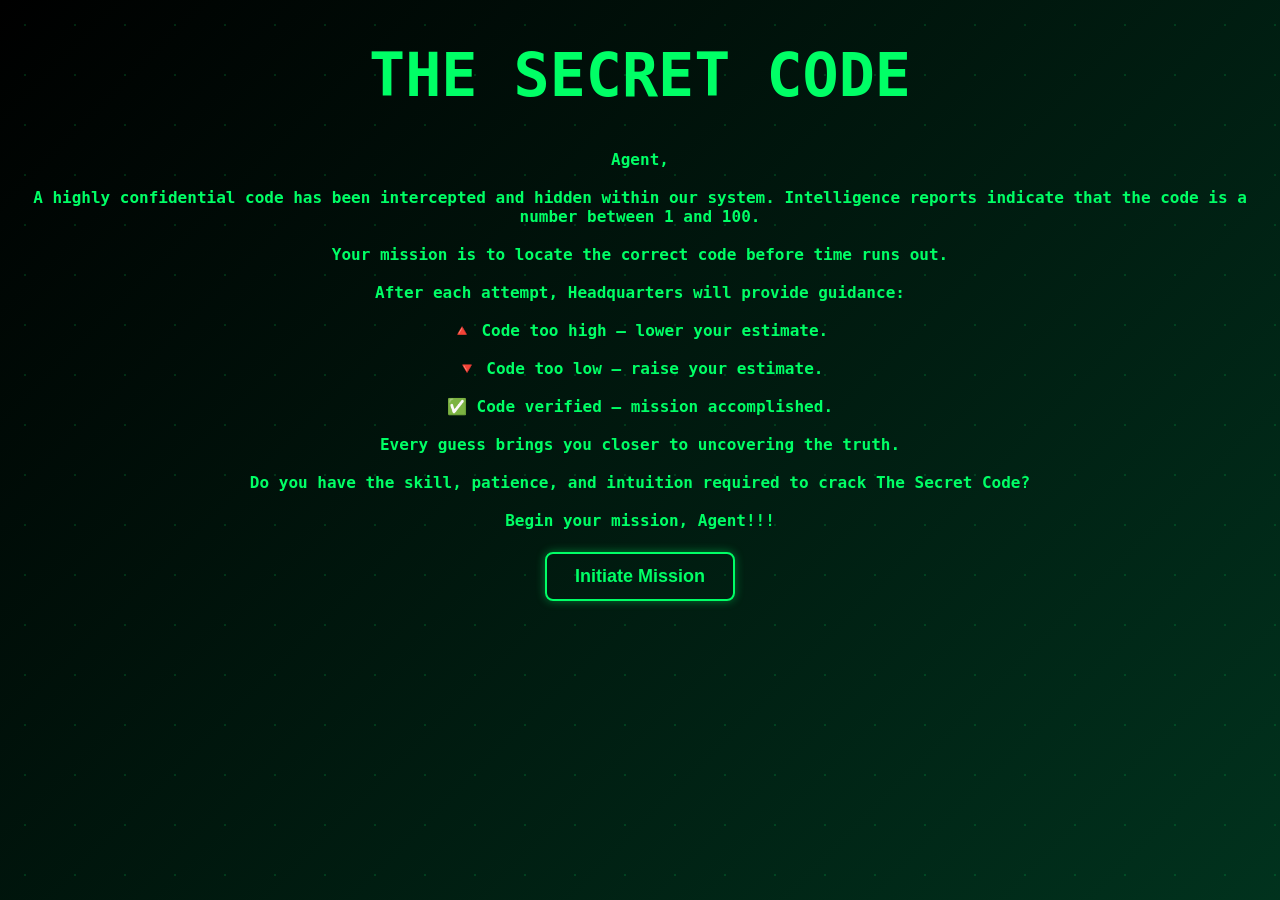
<file: index.html>
<!DOCTYPE html>
<html lang="en">
<head>
    <meta charset="UTF-8">
    <meta name="viewport" content="width=device-width, initial-scale=1.0">
    <title>The Secret Code</title>
    <link rel="stylesheet" href="style.css">
   

     
</head>
<body>
    
    <div class="particles"></div>

    <h1>THE SECRET CODE </h1>
    <h4>Agent,
        <br><br>

A highly confidential code has been intercepted and hidden within our system. Intelligence reports indicate that the code is a number between 1 and 100.
<br><br>
Your mission is to locate the correct code before time runs out.
<br><br>
After each attempt, Headquarters will provide guidance:
<br><br>
🔺 Code too high — lower your estimate.
<br><br>
🔻 Code too low — raise your estimate.
<br><br>
✅ Code verified — mission accomplished.
<br><br>
Every guess brings you closer to uncovering the truth.
<br><br>
Do you have the skill, patience, and intuition required to crack The Secret Code?
<br><br>
Begin your mission, Agent!!!</h4>

<button onclick="window.location.href='game.html'">
   Initiate Mission
</button>


    
</body>
</html>
</file>
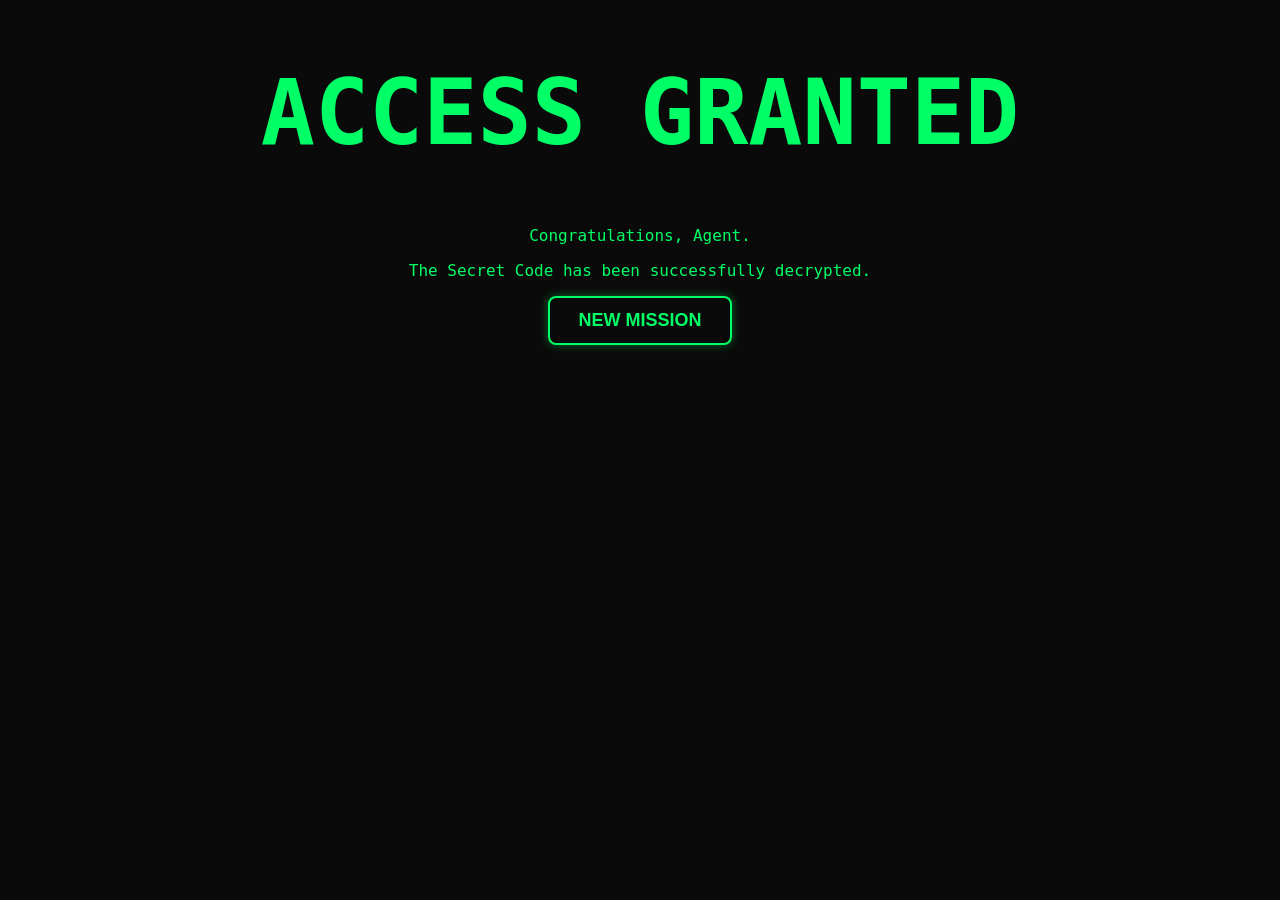
<file: access-granted.html>
<!DOCTYPE html>
<html>
<head>
    <title>Access Granted</title>
    <link rel="stylesheet" href="final.css">
</head>
<body>

    <div class="container">

        <h1>ACCESS GRANTED</h1>

        <p>
            Congratulations, Agent.
        </p>

        <p>
            The Secret Code has been successfully decrypted.
        </p>

        <button onclick="window.location.href='game.html'">
            NEW MISSION
        </button>

    </div>

</body>
</html>
</file>
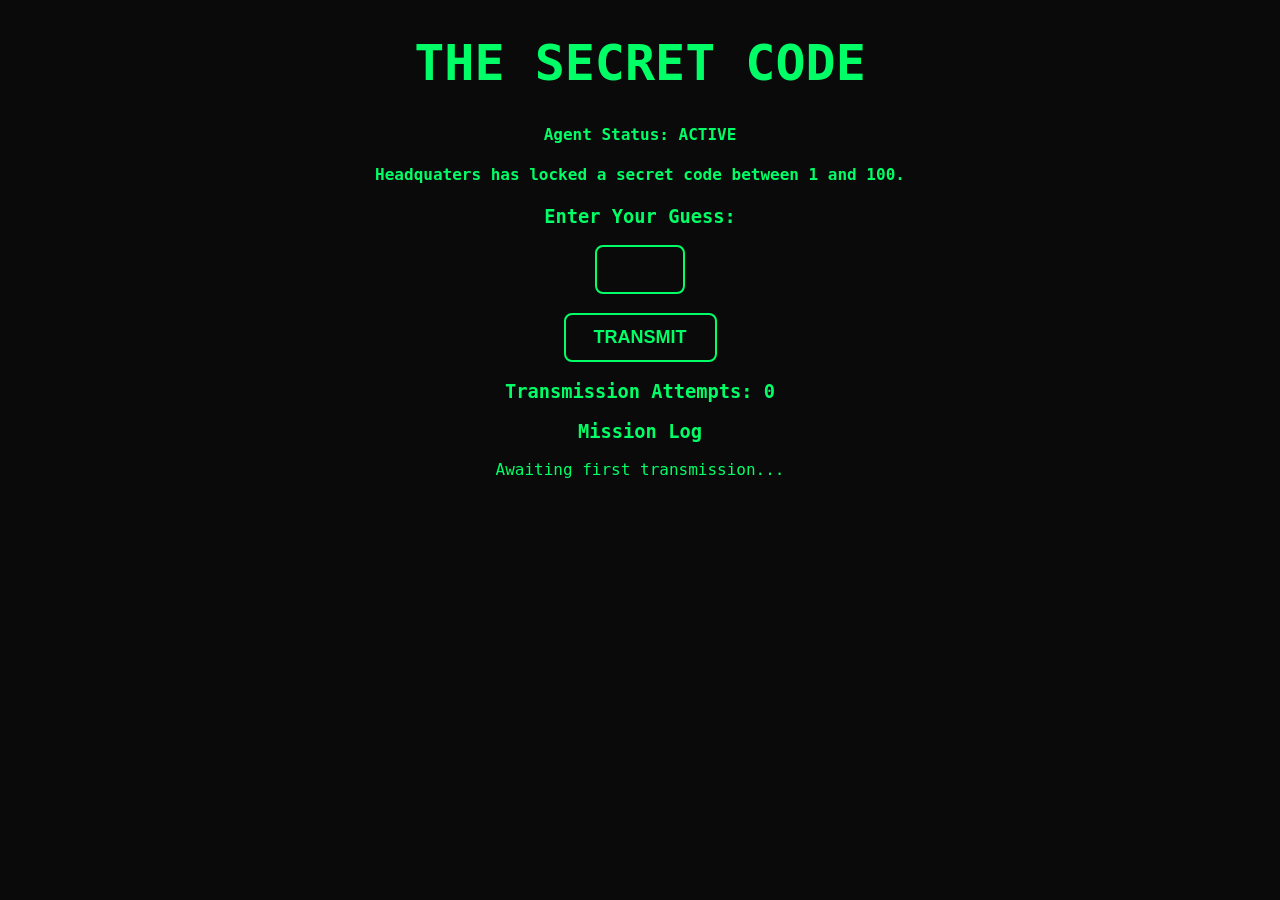
<file: game.html>
<!DOCTYPE html>
<html lang="en">
<head>
    <meta charset="UTF-8">
    <meta name="viewport" content="width=device-width, initial-scale=1.0">
    <title>The Secret Code</title>
    <link rel="stylesheet" href="game.css">
</head>
<body>

    <div class="card">

        <h1>THE SECRET CODE</h1>
        <h4>Agent Status: ACTIVE </h4>
        <h4>Headquaters has locked a secret code between 1 and 100.</h4>
        <h3>Enter Your Guess: </h3>
        <input
          
            type="text"
            id="guessInput"
            placeholder=""
            min="1"
            max="100"
        >

        <br><br>

        <button id="guessButton" onclick="checkGuess()">
            TRANSMIT
        </button>

        <h3 id="attempts">
            Transmission Attempts: 0
        </h3>


        <h3>Mission Log</h3>
        <div id="missionLog">
            <p>Awaiting first transmission...</p>
        </div>
    </div>

        <script src="script.js"></script>
</body>
</html>
</file>
<file: style.css>
body{
    background-color: #0a0a0a;
    color: #00ff66;
    font-family: Consolas, monospace;
    text-align: center;

    
}
h1{
    font-size: 60px;
}
button {
    background-color: transparent;
    color: #00ff66;

    border: 2px solid #00ff66;
    border-radius: 8px;

    padding: 12px 28px;
    font-size: 18px;
    font-weight: bold;

    cursor: pointer;

    transition: all 0.3s ease;

    box-shadow: 0 0 10px rgba(0, 255, 102, 0.4);
}

button:hover {
    background-color: #00ff66;
    color: black;

    box-shadow:
        0 0 15px #00ff66,
        0 0 30px #00ff66,
        0 0 45px #00ff66;

    transform: scale(1.05);
}

button:active {
    transform: scale(0.95);
}
body {
    background: linear-gradient(
        -45deg,
        #000000,
        #120930,
        #013a22,
        #000000
    );

    background-size: 400% 400%;

    animation: bgMove 5s ease infinite;
}
@keyframes bgMove {
    0% {
        background-position: 0% 50%;
    }
    50% {
        background-position: 100% 50%;
    }
    100% {
        background-position: 0% 50%;
    }
}
.particles {
    position: fixed;
    inset: 0;
     pointer-events: none;    /* Add this */
    z-index: 0;
    background-image:
        radial-gradient(#00ff66 1px, transparent 1px);

    background-size: 50px 50px;

    animation: float 20s linear infinite;

    opacity: 0.15;
}

@keyframes float {
    from {
        transform: translateY(0);
    }
    to {
        transform: translateY(-50px);
    }
}
</file>
<file: final.css>
body{
    background-color: #0a0a0a;
    color: #00ff66;
    font-family: Consolas, monospace;
    text-align: center;
    display:ruby-base


}

h1{
    font-size: 90px;
}

button{
    font-size: 20px;
    border-radius: 8px;
    padding: 8px;

}
button {
    background-color: transparent;
    color: #00ff66;

    border: 2px solid #00ff66;
    border-radius: 8px;

    padding: 12px 28px;
    font-size: 18px;
    font-weight: bold;

    cursor: pointer;

    transition: all 0.3s ease;

    box-shadow: 0 0 10px rgba(0, 255, 102, 0.4);
}

button:hover {
    background-color: #00ff66;
    color: black;

    box-shadow:
        0 0 15px #00ff66,
        0 0 30px #00ff66,
        0 0 45px #00ff66;

    transform: scale(1.05);
}

button:active {
    transform: scale(0.95);
}
</file>
<file: game.css>
body{
    background-color: #0a0a0a;
    color: #00ff66;
    font-family: Consolas, monospace;
    text-align: center;
    display:ruby-base
}
h1{
    font-size: 50px;
}


input{
    width: 30px;
}


 button,input {
    background-color: transparent;
    color: #00ff66;

    border: 2px solid #00ff66;
    border-radius: 8px;

    padding: 12px 28px;
    font-size: 18px;
    font-weight: bold;

    cursor: pointer;

    transition: all 0.3s ease;

}

button:hover {
    background-color: #00ff66;
    color: black;

  
}

button:active {
    transform: scale(0.95);
}
}
</file>
